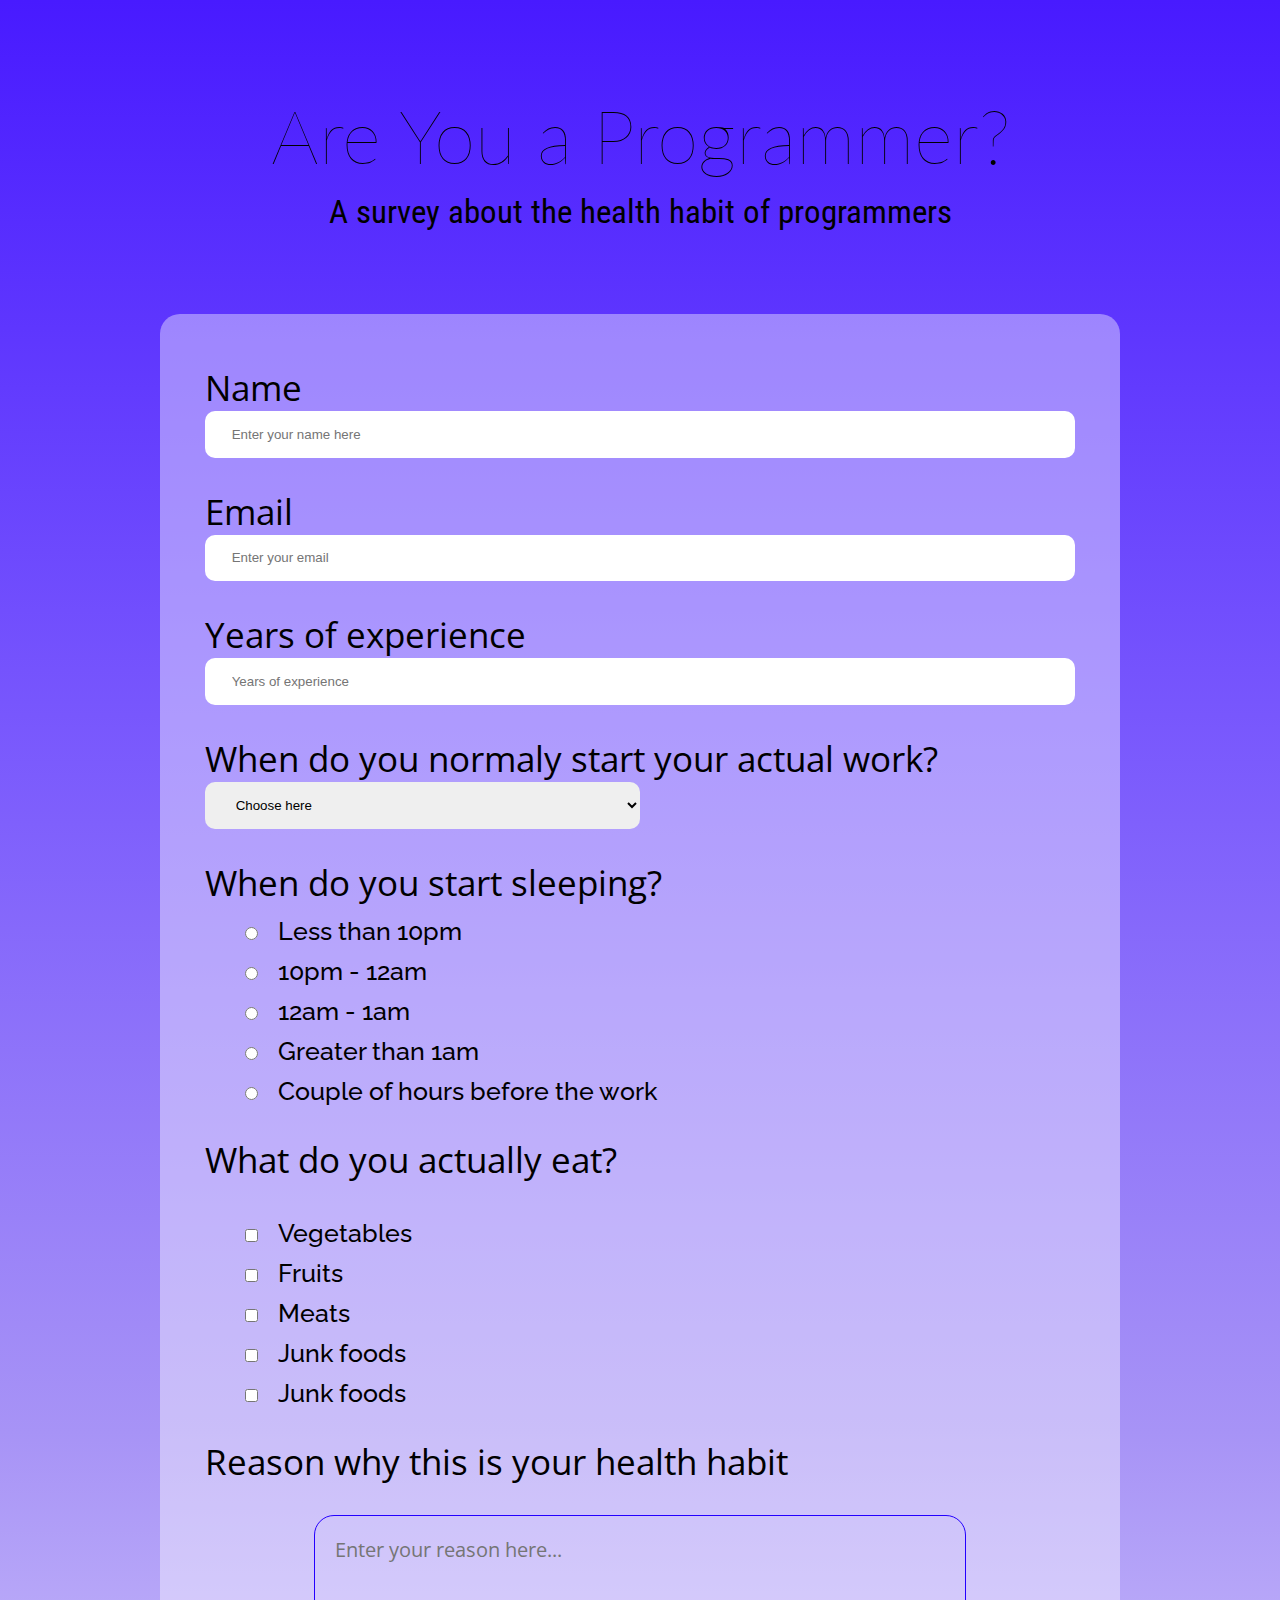
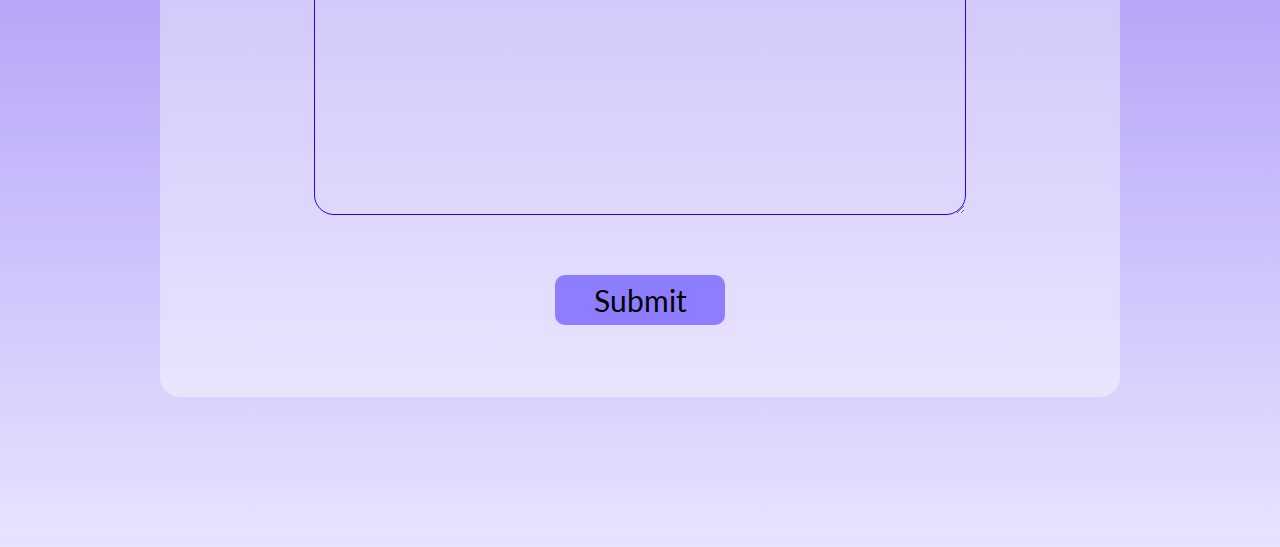
<file: RWD/Survey Form/docs/index.html>
<!DOCTYPE html>
<html>
	<head>
		<meta charset="UTF-8">
		<meta name="viewport" content="width=device-width, initial-scale=1">
		
		<link rel="preconnect" href="https://fonts.gstatic.com">
		<link href="https://fonts.googleapis.com/css2?family=Fraunces&family=Lato&family=Raleway:wght@300&family=Roboto+Condensed:wght@300&display=swap" rel="stylesheet">
		<link href="https://fonts.googleapis.com/css2?family=Open+Sans&display=swap" rel="stylesheet">

		<link rel="stylesheet" href="style.css">
		
	</head>
	
	<body>
		<!--<script src="https://cdn.freecodecamp.org/testable-projects-fcc/v1/bundle.js"></script>-->
		
		<div class="container">
			<h1 id="title" class="title-form">Are You a Programmer?</h1>
			<p id="description" class="details">A survey about the health habit of programmers</p>
			
			<form id="survey-form" class="survey-container">
				<div class="name-container form-container">
					<label 
						for="name" 
						id="name-label" 
						class="label"
					>Name
					</label>
					<input 
						type="text" 
						name="name" 
						id="name"
						placeholder="Enter your name here"
						required
					>
				</div> <!-- .name-container -->
				
				<div class="email-container form-container">
					<label 
						for="email" 
						id="email-label" 
						class="label"
					>Email
					</label>
					<input 
						type="email" 
						name="email"
						id="email" 
						placeholder="Enter your email"
						required
					>
				</div> <!-- .email-container -->
				
				<div class="number-container form-container">
					<label 
						for="number" 
						id="number-label" 
						class="label"
					>Years of experience
					</label>
					<input 
						type="number" 
						name="number" 
						min="1" 
						max="99" 
						id="number"
						placeholder="Years of experience"
						required
					>
				</div> <!-- .number-container -->
				
				
				<div class="work-container  form-container">
					<label for="work" class="label">When do you normaly start your actual work?</label>
					<select 
						id="dropdown" 
						name="work" 
						placeholder="Choose here"
					>
						<option value disabled selected>Choose here</option>
						<option value="Before the schedule">Before the schedule</option>
						<option value="In  scheduled time">In  scheduled time</option>
						<option value="Couple of minutes after the schedule">Couple of minutes after the schedule</option>
						<option value="Couple of hours after the schedule">Couple of hours after the schedule</option>
					</select>
				</div> <!-- .work-container -->
				
				<div class="sleep-container form-container">
					<p class="label">When do you start sleeping?</p>
					<label class="sleep-name">
						<input 
							type="radio" 
							name="sleep" 
							value="Less than 10pm"
						>Less than 10pm
					</label>
					<label class="sleep-name">
						<input 
							type="radio" 
							name="sleep" 
							value="10pm - 12am"
						>10pm - 12am
					</label>
					<label class="sleep-name">
						<input 
							type="radio" 
							name="sleep" 
							value="12am - 1am"
						>12am - 1am
					</label>
					<label class="sleep-name">
						<input 
							type="radio" 
							name="sleep" 
							value="Greater than 1am"
						>Greater than 1am
					</label>
					<label class="sleep-name">
						<input 
							type="radio" 
							name="sleep" 
							value="Less than 10pm"
						>Couple of hours before the work
					</label>
				</div> <!-- .sleep-container -->
				
				<div class="food-container form-container">
					<p class="label">What do you actually eat?</p>
					<label class="food-name">
						<input
							type="checkbox"
							name="food"
							value="Vegetables"
						>Vegetables
					</label>
					<label class="food-name">
						<input
							type="checkbox"
							name="food"
							value="Fruits"
						>Fruits
					</label>
					<label class="food-name">
						<input
							type="checkbox"
							name="food"
							value="Meats"
						>Meats
					</label>
					<label class="food-name">
						<input
							type="checkbox"
							name="food"
							value="Junk foods"
						>Junk foods
					</label>
					<label class="food-name">
						<input
							type="checkbox"
							name="food"
							value="Processed food"
						>Junk foods
					</label>
				</div> <!-- .food-container -->
				
				<div class="text-area form-container">
					<label for="reason" class="label">Reason why this is your health habit</label>
					<textarea 
						class="reason"
						name="reason"
						placeholder="Enter your reason here..."
					></textarea>
				</div> <!-- .text-area -->
				
				<input type="submit" value="Submit" id="submit">
			</form>
		</div> <!-- .container -->
	</body>
</html>
</file>
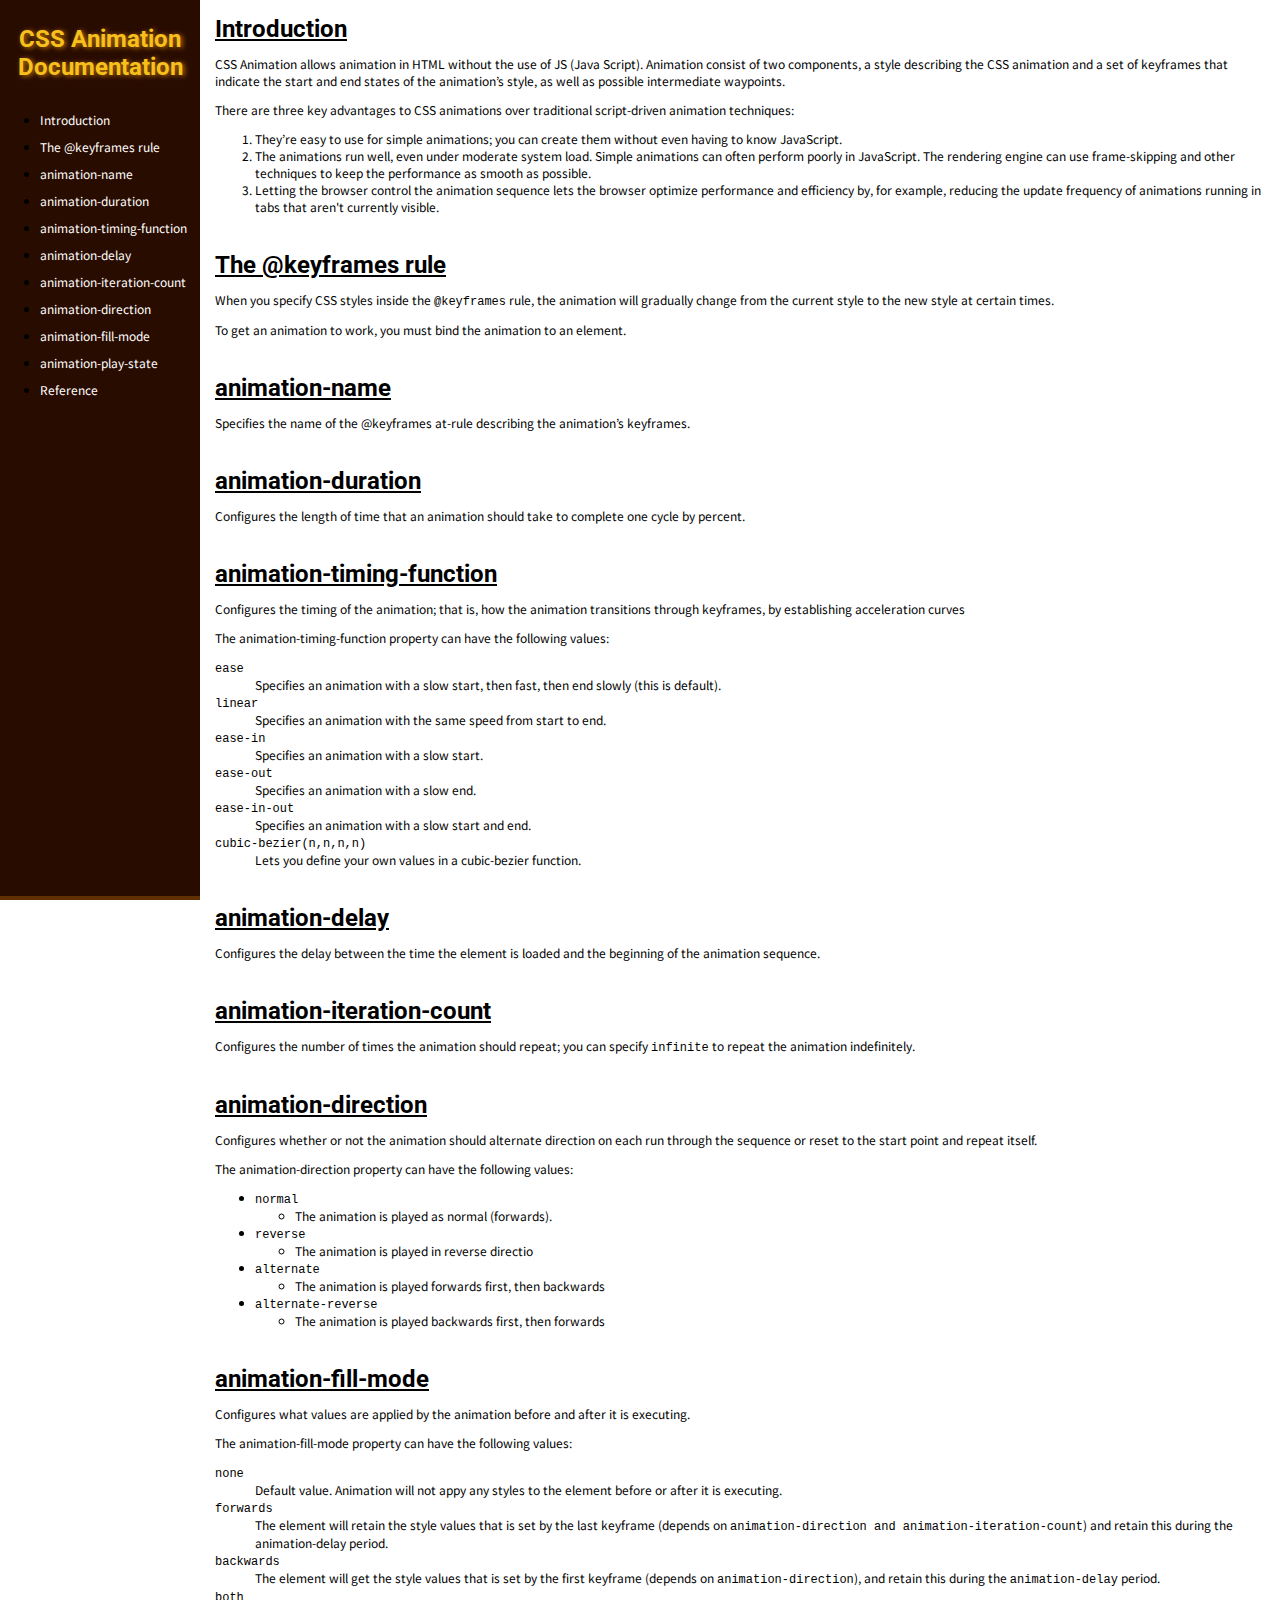
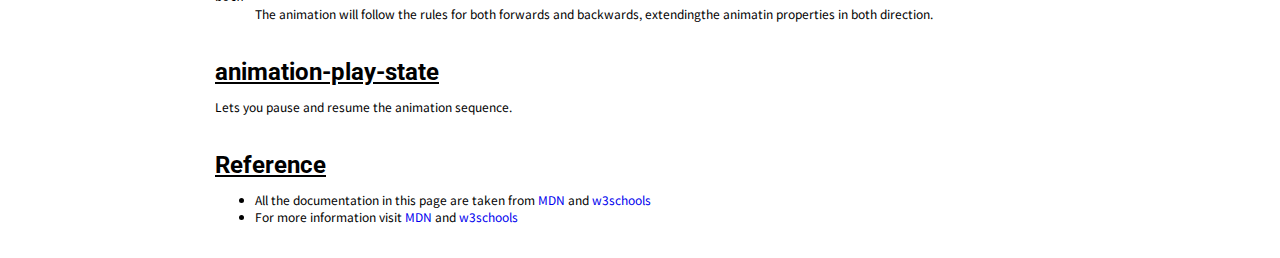
<file: RWD/Technical Documentation Page/docs/index.html>
<!DOCTYPE html>
<html lang="en-US">
<head>
	<title>FCC: Documentation Page</title>
	<meta name="viewport" content="width=device-width, initial-scale=1.0" />

	<link rel="preconnect" href="https://fonts.gstatic.com">
	<link href="https://fonts.googleapis.com/css2?family=Noto+Sans+JP&family=Roboto:wght@500&display=swap" rel="stylesheet">

	<link rel="stylesheet" type="text/css" href="css/style.css" />
</head>
<body>
	<nav id="navbar">
		<header>CSS Animation Documentation</header>
		<ul>
			<li><a href="#Introduction" class="nav-link">Introduction</a></li>
			<li><a href="#The_@keyframes_rule" class="nav-link">The @keyframes rule</a></li>
			<li><a href="#animation-name" class="nav-link">animation-name</a></li>
			<li><a href="#animation-duration" class="nav-link">animation-duration</a></li>
			<li><a href="#animation-timing-function" class="nav-link">animation-timing-function</a></li>
			<li><a href="#animation-delay" class="nav-link">animation-delay</a></li>
			<li><a href="#animation-iteration-count" class="nav-link">animation-iteration-count</a></li>
			<li><a href="#animation-direction" class="nav-link">animation-direction</a></li>
			<li><a href="#animation-fill-mode" class="nav-link">animation-fill-mode</a></li>
			<li><a href="#animation-play-state" class="nav-link">animation-play-state</a></li>
			<li><a href="#Reference" class="nav-link">Reference</a></li>
		</ul>
	</nav>

	<main id="main-doc">
		<section class="main-section" id="Introduction">
			<header>Introduction</header>
			<p>
				CSS Animation allows animation in HTML without the use of JS (Java Script). Animation consist of two components, a style describing the CSS animation and a set of keyframes that indicate the start and end states of the animation’s style, as well as possible intermediate waypoints.
			</p>
			<p>
				There are three key advantages to CSS animations over traditional script-driven animation techniques:
			</p>
			<ol>
				<li>They’re easy to use for simple animations; you can create them without even having to know JavaScript.</li>
				<li>The animations run well, even under moderate system load. Simple animations can often perform poorly in JavaScript. The rendering engine can use frame-skipping and other techniques to keep the performance as smooth as possible.</li>
				<li>Letting the browser control the animation sequence lets the browser optimize performance and efficiency by, for example, reducing the update frequency of animations running in tabs that aren't currently visible.</li>
			</ol>
		</section>

		<section class="main-section" id="The_@keyframes_rule">
			<header>The @keyframes rule</header>
			<p>When you specify CSS styles inside the <code>@keyframes</code> rule, the animation will gradually change from the current style to the new style at certain times.</p>
			<p>To get an animation to work, you must bind the animation to an element.</p>
		</section>

		<section class="main-section" id="animation-name">
			<header>animation-name</header>
			<p>Specifies the name of the @keyframes at-rule describing the animation’s keyframes.</p>
		</section>

		<section class="main-section" id="animation-duration">
			<header>animation-duration</header>
			<p>Configures the length of time that an animation should take to complete one cycle by percent.</p>
		</section>

		<section class="main-section" id="animation-timing-function">
			<header>animation-timing-function</header>
			<p>Configures the timing of the animation; that is, how the animation transitions through keyframes, by establishing acceleration curves</p>
			<p>The animation-timing-function property can have the following values:</p>
			<dl>
				<dt><code>ease</code></dt>
				<dd>Specifies an animation with a slow start, then fast, then end slowly (this is default).</dd>
				<dt><code>linear</code></dt>
				<dd>Specifies an animation with the same speed from start to end.</dd>
				<dt><code>ease-in</code></dt>
				<dd>Specifies an animation with a slow start.</dd>
				<dt><code>ease-out</code></dt>
				<dd>Specifies an animation with a slow end.</dd>
				<dt><code>ease-in-out</code></dt>
				<dd>Specifies an animation with a slow start and end.</dd>
				<dt><code>cubic-bezier(n,n,n,n)</code></dt>
				<dd>Lets you define your own values in a cubic-bezier function.</dd>
			</dl>
		</section>

		<section class="main-section" id="animation-delay">
			<header>animation-delay</header>
			<p>Configures the delay between the time the element is loaded and the beginning of the animation sequence.</p>
		</section>

		<section class="main-section" id="animation-iteration-count">
			<header>animation-iteration-count</header>
			<p>Configures the number of times the animation should repeat; you can specify <code>infinite</code> to repeat the animation indefinitely.</p>
		</section>

		<section class="main-section" id="animation-direction">
			<header>animation-direction</header>
			<p>Configures whether or not the animation should alternate direction on each run through the sequence or reset to the start point and repeat itself.</p>
			<p>The animation-direction property can have the following values:</p>
			<ul>
				<li><code>normal</code>
					<ul>
						<li>The animation is played as normal (forwards).</li>
					</ul>
				</li>
				<li><code>reverse</code>
					<ul>
						<li>The animation is played in reverse directio</li>
					</ul>
				</li>
				<li><code>alternate</code>
					<ul>
						<li>The animation is played forwards first, then backwards</li>
					</ul>
				</li>
				<li><code>alternate-reverse</code>
					<ul>
						<li>The animation is played backwards first, then forwards</li>
					</ul>
				</li>
			</ul>
		</section>

		<section class="main-section" id="animation-fill-mode">
			<header>animation-fill-mode</header>
			<p>Configures what values are applied by the animation before and after it is executing.</p>
			<p>The animation-fill-mode property can have the following values:</p>
			<dl>
				<dt><code>none</code></dt>
				<dd>Default value. Animation will not appy any styles to the element before or after it is executing.</dd>
				<dt><code>forwards</code></dt>
				<dd>The element will retain the style values that is set by the last keyframe (depends on <code>animation-direction and animation-iteration-count</code>) and retain this during the animation-delay period.</dd>
				<dt><code>backwards</code></dt>
				<dd>The element will get the style values that is set by the first keyframe (depends on <code>animation-direction</code>), and retain this during the <code>animation-delay</code> period.</dd>
				<dt><code>both</code></dt>
				<dd>The animation will follow the rules for both forwards and backwards, extendingthe animatin properties in both direction.</dd>
			</dl>
		</section>

		<section class="main-section" id="animation-play-state">
			<header>animation-play-state</header>
			<p>Lets you pause and resume the animation sequence.</p>
		</section>

		<section class="main-section" id="Reference">
			<header>Reference</header>
			<ul>
				<li>All the documentation in this page are taken from <a href="https://developer.mozilla.org/en-US/docs/Web/CSS/" target="_blank">MDN</a> and <a href="https://www.w3schools.com/css/css3_animations.asp" target="_blank">w3schools</a></li>
				<li>For more information visit <a href="https://developer.mozilla.org/en-US/docs/Web/CSS/" target="_blank">MDN</a> and <a href="https://www.w3schools.com/css/css3_animations.asp" target="_blank">w3schools</a></li>
			</ul>
		</section>
	</main>
	<script type="text/javascript" src="https://cdn.freecodecamp.org/testable-projects-fcc/v1/bundle.js"></script>
</body>
</html>
</file>
<file: RWD/Survey Form/docs/style.css>
/* 
Coded by: Jhaime Cando
*/

/* Base
===================================================================================================== */
:root {
	--color-container: linear-gradient(#481AFF, #7857FD, #A793F6, #E9E3FF);
	--color-form: rgba(255, 255, 255, 0.4);
	--color-dropdown: #C4C4C4;
	--color-textarea-border: #2400FF;
	--color-btn: rgba(143, 125, 255, 1);
}

*,
*::before,
*::after {
	box-sizing: border-box;
}

html {
	font-size: 10px;
}

body {
	width: 100%;
	padding: 0;
	margin: 0;
}


/* Body
===================================================================================================== */

/* .container */
.container {
	background: var(--color-container);
	display: flex;
	flex-direction: column;
	align-items: center;
	width: 100%;
}

.title-form {
	font-family: 'Lato', sans-serif;
	font-weight: lighter;
	font-size: 7.5rem;
	margin-top: 9rem;
	margin-bottom: 0;
	text-align: center;
}

.details {
	font-family: 'Roboto Condensed', sans-serif;
	font-size: 3.3rem;
	margin-top: 1.2rem;
	text-align: center;
}

/* .survey-container */
.survey-container {
	background: var(--color-form);
	display: block;
	padding: 2rem 4.5rem 4.5rem 4.5rem;
	margin-top: 5rem;
	margin-bottom: 15rem;
	border-radius: 2rem;
	width: 75%;
}

.label {
	font-family: 'Open Sans', sans-serif;
	display: block;
	font-size: 3.5rem;
	margin-top: 3rem;
}

#name,
#email,
#number,
#dropdown {
	height: 3.5em;
	padding-left: 2em;
	border: none;
	border-radius: 10px;
	outline: none;
}

#name,
#email,
#number {
	width: 100%;
}

#name:focus, 
#email:focus, 
#number:focus,
#dropdown:focus {
	box-shadow: 5px 5px 1px gray;
	transition: 0.2s;
}

#dropdown {
	width: 50%;
	cursor: pointer;
}

/* .sleep-container & .food-container */
.sleep-container .label {
	margin-bottom: 0;
}

.sleep-name, .food-name {
	display: block;
	margin-top: 1rem;
	font-family: 'Raleway', sans-serif;
	font-size: 2.5rem;
	font-weight: 500;
}

.sleep-name:hover, .food-name:hover {
	text-decoration: underline;
	text-decoration-color: #491cfe;
}

.sleep-name input[type=radio], .food-name input[type=checkbox] {
	margin-right: 2rem;
	margin-left: 4rem;
}

/* .text-area */
textarea {
	background: none;
	font-family: 'Open Sans', sans-serif;
	font-size: 2rem;
	border: 1px solid var(--color-textarea-border);
	border-radius: 20px;
	width: 75%;
	min-height: 300px;
	max-height: 500px;
	margin-top: 3rem;
	padding: 2rem;
	outline: none;
	display: block;
	margin-left: auto;
	margin-right: auto;
	resize: vertical;
}

@media (max-width: 785px) {

	.title-form {
		font-size: 6rem;
	}

	.details {
		font-size: 1.5rem;
	}

	.survey-container {
		width: 100%;
	}

	.label {
		font-size: 2rem;
	}

	#name,
	#email,
	#number,
	#dropdown {
		height: 3rem;
		border-radius: 7px;
	}

	#dropdown {
		padding-left: 0;
	}

	.sleep-name, .food-name {
		font-size: 1.5rem;
	}

	.sleep-name input[type=radio], .food-name input[type=checkbox] {
		margin-right: 0.3rem;
		margin-left: 0;
	}

	textarea {
		font-size: 1rem;
		width: 100%;
		border-radius: 10px;
		min-height: 200px;
		max-height: 300px;
	}
}


@media (max-width: 468px) {
	.survey-container {
		margin-bottom: 0;
	}

	.title-form{
		font-size: 4rem;
	}

	.survey-container {
		width: 100%;
	}

	.label {
		font-size: 2rem;
	}

	#name,
	#email,
	#number,
	#dropdown {
		height: 3rem;
		border-radius: 7px;
	}

	#dropdown {
		padding-left: 0;
	}

	.sleep-name, .food-name {
		font-size: 1.5rem;
	}

	.sleep-name input[type=radio], .food-name input[type=checkbox] {
		margin-right: 0.3rem;
		margin-left: 0;
	}

	textarea {
		font-size: 1rem;
		width: 100%;
		border-radius: 10px;
		min-height: 100px;
		max-height: 200px;
	}
}

#submit {
	font-family: 'Lato', sans-serif;
	font-size: 3rem;
	background: var(--color-btn);
	border: none;
	border-radius: 10px;
	outline: none;
	width: 17rem;
	height: 5rem;
	display: block;
	margin: 6rem auto 2.7rem auto;
}

#submit:hover {
	background: #7554fd;
	box-shadow: 0 5px 1px gray;
	transform: translateY(-5px);
}

#submit:active {
	background: #491cfe;
	box-shadow: 0 1px gray;
	transform: translateY(4px);
}
</file>
<file: RWD/Technical Documentation Page/docs/css/style.css>
/*
	Coded by: Jhaime Cando
*/

/*Base
===============================================================*/

:root {
	--nav-bg: #290C00;
	--border-color: #603002;
	--big-font:'Roboto', sans-serif;;
	--small-font: 'Noto Sans JP', sans-serif;
	--nav-flex-row: row;
	--nav-flex-column: column;
}

*,
*::before,
*::after {
	box-sizing: border-box;
}

html {
	font-size: 10px;
}


body {
	width: 100%;
	padding: 0;
	margin: 0;
}

a {
	text-decoration: none;
}

/*Body
===============================================================*/

#navbar {
	background-color: var(--nav-bg);
}

header {
	font-family: var(--big-font);
	font-weight: bold;
}

#navbar header {
	text-align: center;
}

#navbar ul li {
	margin-bottom: 10px;
}

#navbar ul {
	margin-top: 30px;
}

ul, p, ol, dl {
	font-family: var(--small-font);
}

.nav-link {
	color: white;
}

.nav-link:hover,
.nav-link:active {
	text-decoration: underline;
	color: #c67b00;
}

body {
	display: flex;
	flex-direction: var(--nav-flex-column);
}

#Reference a:hover {
	text-decoration: underline;
}

#Reference a:active {
	color: red;
}


/*Base
==================================================*/
html {
	font-size: 10px;
}

/*Nav
==================================================*/
#navbar {
	overflow-y: scroll;
	overflow-x: hidden;
	width: 100%;
	height: 225px;
	border-bottom: 4px solid var(--border-color);
}

@media only screen and (min-width: 375px) {
	html {
		font-size: 11px;
	}

	#navbar {
		height: 250px;
	}

	@media only screen and (min-width: 425px){
		html {
			font-size: 12px;
		}

		#navbar {
			height: 275px;
		}
	}
}

#navbar header {
	font-size: 4rem;
	margin-top: 25px;
	color: #F7c01D;
	text-shadow: 2px 1px 5px #C67B00;
}

.nav-link {
	font-size: 2rem;
}

/*Main doc
===================================================*/
#main-doc {
	padding: 15px;
}

#main-doc header {
	font-size: 2rem;
	text-decoration: underline;
}

#main-doc p {
	font-size: 1em;
}

.main-section {
	margin-bottom: 3rem;
}

@media only screen and (min-width: 768px){
	body {
		flex-direction: var(--nav-flex-row);
	}

	#navbar {
		overflow: hidden;
		position: fixed;
		height: 100%;
		width: 200px;
		top: 0;
	}

	#navbar header {
		font-size: 2rem;
	}

	.nav-link {
		font-size: 1rem;
	}

	#main-doc {
		margin-left: 200px;
	}

	@media only screen and (min-width: 1440px) {
		html {
			font-size: 20px;
		}
		#navbar {
			overflow-y: scroll;
			width: 300px;
		}

		#navbar header {
			font-size: 2rem;
		}

		.nav-link {
			font-size: 1rem;
		}

		#main-doc {
			margin-left: 300px;
		}

		@media only screen and (min-width: 2560px) {
			html {
				font-size: 35px;
			}

			#navbar {
				width: 500px;
			}

			#main-doc {
				margin-left: 500px;
			}
		}
	}
}
</file>
